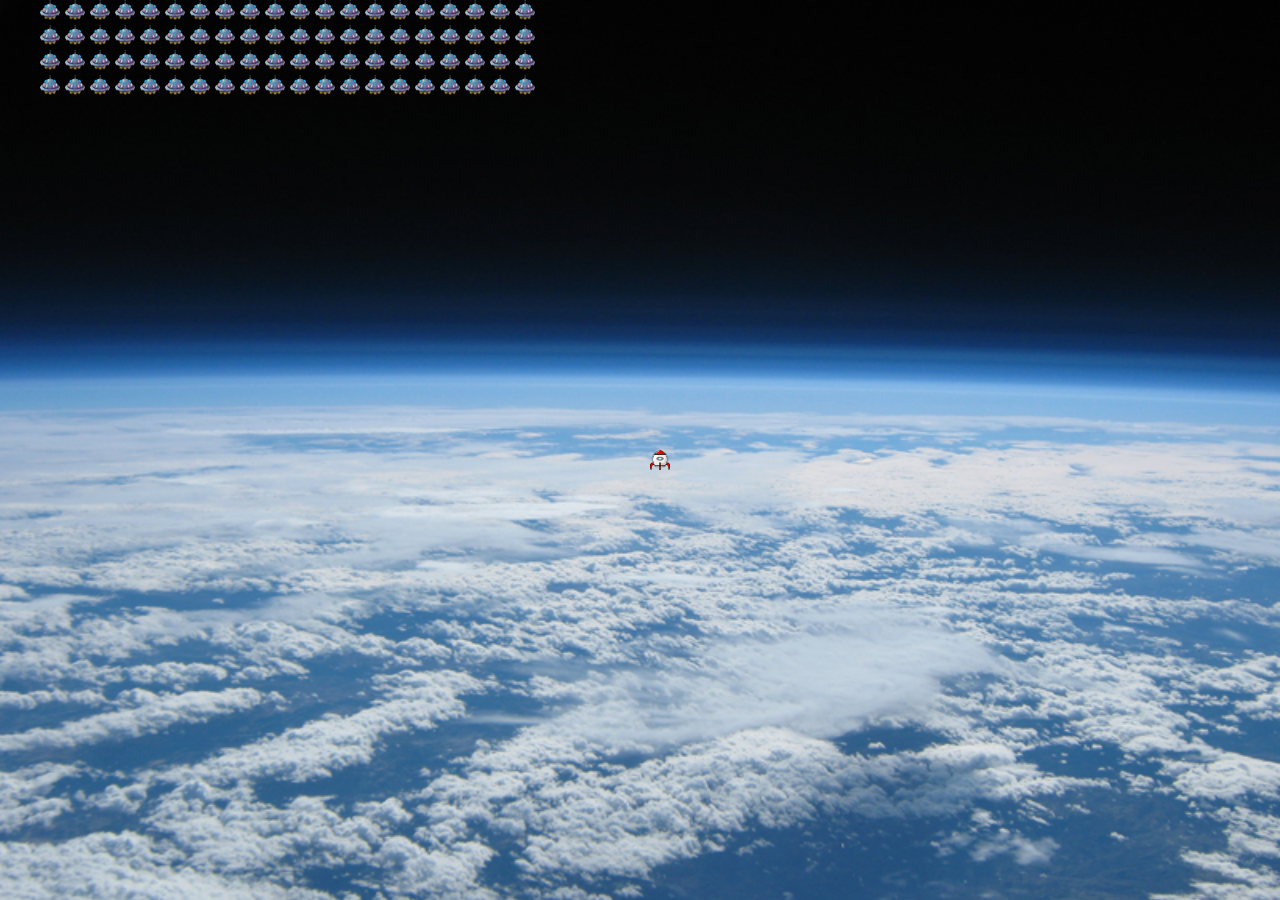
<file: invaders.html>
<!DOCTYPE html>
<html>
<head>
  <title>invaders</title>
  <script src="https://ajax.googleapis.com/ajax/libs/jquery/2.1.3/jquery.min.js"></script>
  <script type="text/javascript" src = "js/game2.js"></script>
  <link rel="stylesheet" type="text/css" href="css/myInvadersStyle.css">
</head>

<body>
  <div id = "invading-army"></div>
  <div id = "space-ship">A</div>
  <div id = "in-game-message"></div>
</body>
</html>
</file>
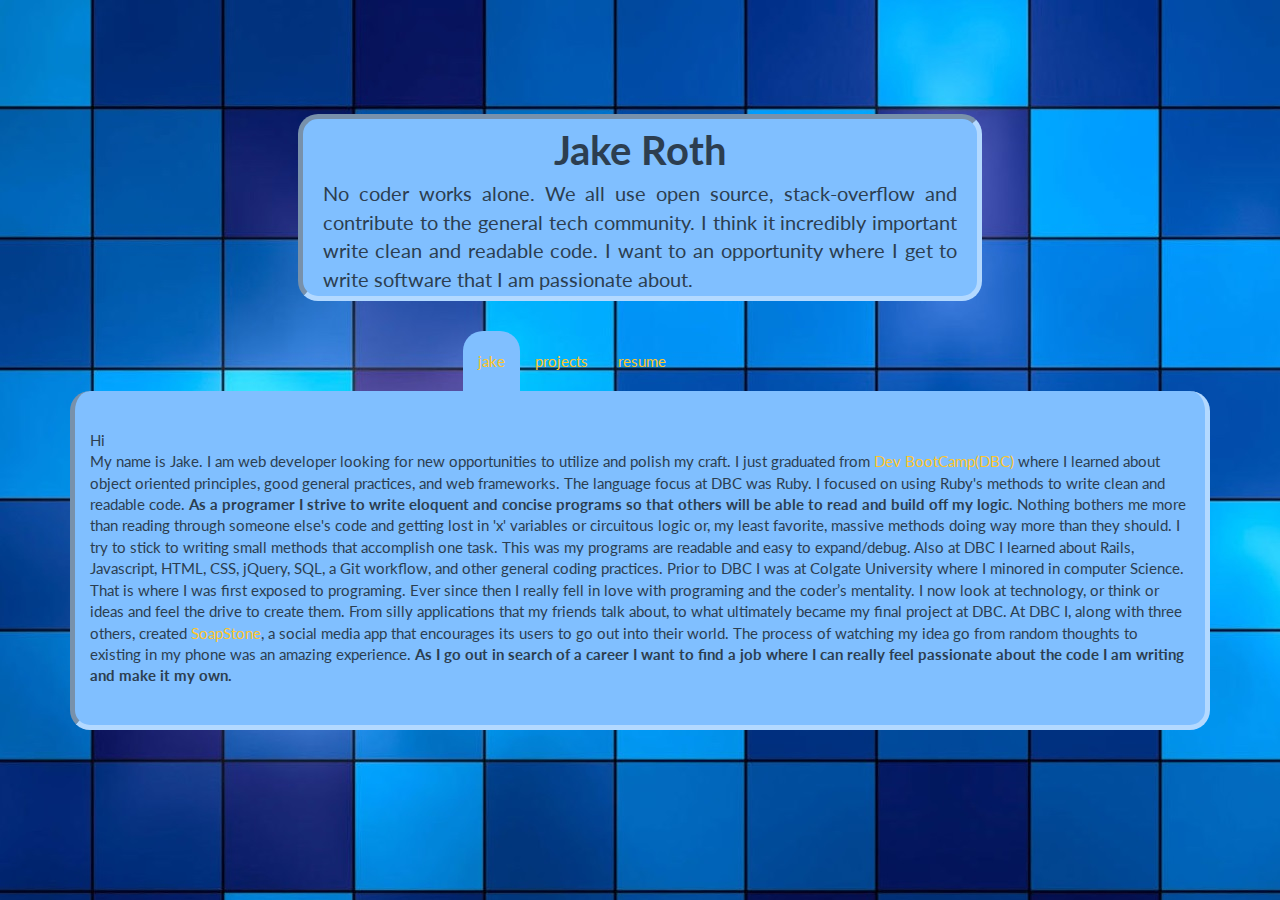
<file: oldindex.html>
<!DOCTYPE html>
<html>
<head>
  <title>Jake's Site</title>
  <link href="css/bootstrap.min.css" rel="stylesheet">
  <link href="css/myStyles.css" rel="stylesheet">
  <script src="https://ajax.googleapis.com/ajax/libs/jquery/2.1.3/jquery.min.js"></script>
  <script type="text/javascript" src="js/myApp.js"></script>
</head>

<body>
  <div id = "top-half">
    <div class = "container">
      <div id = "main-info" class = "welcome-box text-center">
        <div id = "jake">Jake Roth</div>
        <div id = "content-passion">No coder works alone. We all use open source, stack-overflow and contribute to the general tech community. I think it incredibly important write clean and readable code. I want to an opportunity where I get to write software that I am passionate about.</div>
      </div>
    </div>
    <div class = "my-navbar">
      <div class = "container">
        <ul class="nav navbar-nav">
          <li><a id = 'currently-on' href="http://jkrth617.github.io/info/about.html">jake</a></li>
          <li><a href="http://jkrth617.github.io/info/projects.html">projects</a></li>
          <li><a href="http://jkrth617.github.io/info/resume.html">resume</a></li>
        </ul>
      </div>
    </div>
  </div>
<div id = "bottom-half">
  <div id = "bottom-container">
    <img class = "loading-wheel" src="ajax-loader.gif">
    <div data-role = "info-target"></div>
  </div>
</div>
</body>
</html>
</file>
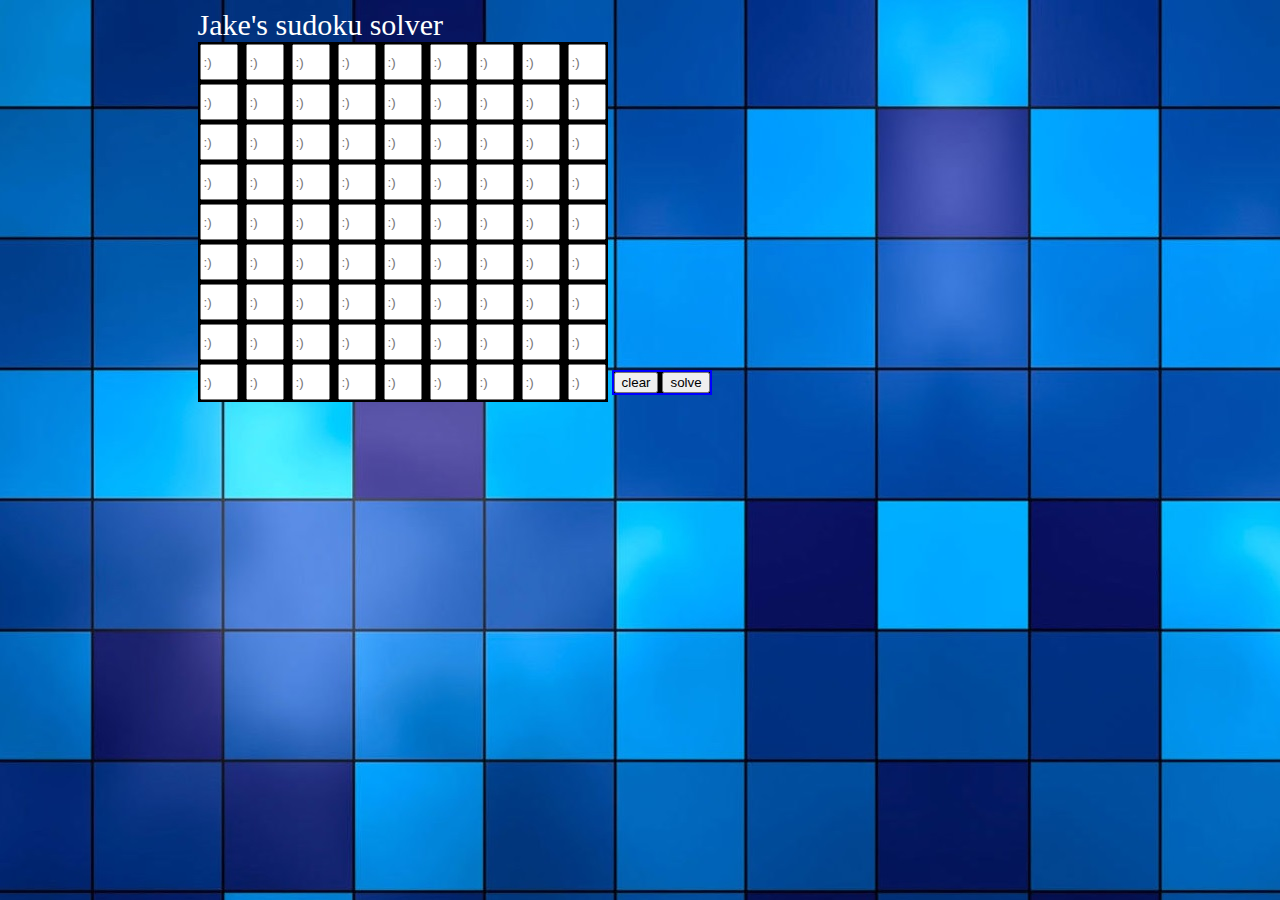
<file: sudoku.html>
<!DOCTYPE html>
<html>
  <head>
    <title>Sudoku</title>
    <script src="https://ajax.googleapis.com/ajax/libs/jquery/2.1.3/jquery.min.js"></script>
    <script type="text/javascript" src="js/underScore.js"></script>
    <!-- <style type="text/css"></style> -->
    <script type="text/javascript" src="js/sudoku-logic.js"></script>
    <!-- <link href="css/bootstrap.min.css" rel="stylesheet"> -->
    <link rel="stylesheet" type="text/css" href="css/myStyles.css">
    <link rel="stylesheet" type="text/css" href="css/sudoku.css">
  </head>
  <body>
  <div id = "sudoku-holder">
    <div id = "title">Jake's sudoku solver</div>
    <div id="col1">
      <form>
        <div id="row0">
          <input class="form-input" name="num" id="cell0" type="text" placeholder=":)">
          <input class="form-input" name="num" id="cell1" type="text" placeholder=":)">
          <input class="form-input" name="num" id="cell2" type="text" placeholder=":)">
          <input class="form-input" name="num" id="cell3" type="text" placeholder=":)">
          <input class="form-input" name="num" id="cell4" type="text" placeholder=":)">
          <input class="form-input" name="num" id="cell5" type="text" placeholder=":)">
          <input class="form-input" name="num" id="cell6" type="text" placeholder=":)">
          <input class="form-input" name="num" id="cell7" type="text" placeholder=":)">
          <input class="form-input" name="num" id="cell8" type="text" placeholder=":)">
        </div>
        <div id="row1">
          <input class="form-input" name="num" id="cell9" type="text" placeholder=":)">
          <input class="form-input" name="num" id="cell10" type="text" placeholder=":)">
          <input class="form-input" name="num" id="cell11" type="text" placeholder=":)">
          <input class="form-input" name="num" id="cell12" type="text" placeholder=":)">
          <input class="form-input" name="num" id="cell13" type="text" placeholder=":)">
          <input class="form-input" name="num" id="cell14" type="text" placeholder=":)">
          <input class="form-input" name="num" id="cell15" type="text" placeholder=":)">
          <input class="form-input" name="num" id="cell16" type="text" placeholder=":)">
          <input class="form-input" name="num" id="cell17" type="text" placeholder=":)">
        </div>
        <div id="row2">
          <input class="form-input" name="num" id="cell18" type="text" placeholder=":)">
          <input class="form-input" name="num" id="cell19" type="text" placeholder=":)">
          <input class="form-input" name="num" id="cell20" type="text" placeholder=":)">
          <input class="form-input" name="num" id="cell21" type="text" placeholder=":)">
          <input class="form-input" name="num" id="cell22" type="text" placeholder=":)">
          <input class="form-input" name="num" id="cell23" type="text" placeholder=":)">
          <input class="form-input" name="num" id="cell24" type="text" placeholder=":)">
          <input class="form-input" name="num" id="cell25" type="text" placeholder=":)">
          <input class="form-input" name="num" id="cell26" type="text" placeholder=":)">
        </div>
        <div id="row3">
          <input class="form-input" name="num" id="cell27" type="text" placeholder=":)">
          <input class="form-input" name="num" id="cell28" type="text" placeholder=":)">
          <input class="form-input" name="num" id="cell29" type="text" placeholder=":)">
          <input class="form-input" name="num" id="cell30" type="text" placeholder=":)">
          <input class="form-input" name="num" id="cell31" type="text" placeholder=":)">
          <input class="form-input" name="num" id="cell32" type="text" placeholder=":)">
          <input class="form-input" name="num" id="cell33" type="text" placeholder=":)">
          <input class="form-input" name="num" id="cell34" type="text" placeholder=":)">
          <input class="form-input" name="num" id="cell35" type="text" placeholder=":)">
        </div>
        <div id="row4">
          <input class="form-input" name="num" id="cell36" type="text" placeholder=":)">
          <input class="form-input" name="num" id="cell37" type="text" placeholder=":)">
          <input class="form-input" name="num" id="cell38" type="text" placeholder=":)">
          <input class="form-input" name="num" id="cell39" type="text" placeholder=":)">
          <input class="form-input" name="num" id="cell40" type="text" placeholder=":)">
          <input class="form-input" name="num" id="cell41" type="text" placeholder=":)">
          <input class="form-input" name="num" id="cell42" type="text" placeholder=":)">
          <input class="form-input" name="num" id="cell43" type="text" placeholder=":)">
          <input class="form-input" name="num" id="cell44" type="text" placeholder=":)">
        </div>
        <div id="row5">
          <input class="form-input" name="num" id="cell45" type="text" placeholder=":)">
          <input class="form-input" name="num" id="cell46" type="text" placeholder=":)">
          <input class="form-input" name="num" id="cell47" type="text" placeholder=":)">
          <input class="form-input" name="num" id="cell48" type="text" placeholder=":)">
          <input class="form-input" name="num" id="cell49" type="text" placeholder=":)">
          <input class="form-input" name="num" id="cell50" type="text" placeholder=":)">
          <input class="form-input" name="num" id="cell51" type="text" placeholder=":)">
          <input class="form-input" name="num" id="cell52" type="text" placeholder=":)">
          <input class="form-input" name="num" id="cell53" type="text" placeholder=":)">
        </div>
        <div id="row6">
          <input class="form-input" name="num" id="cell54" type="text" placeholder=":)">
          <input class="form-input" name="num" id="cell55" type="text" placeholder=":)">
          <input class="form-input" name="num" id="cell56" type="text" placeholder=":)">
          <input class="form-input" name="num" id="cell57" type="text" placeholder=":)">
          <input class="form-input" name="num" id="cell58" type="text" placeholder=":)">
          <input class="form-input" name="num" id="cell59" type="text" placeholder=":)">
          <input class="form-input" name="num" id="cell60" type="text" placeholder=":)">
          <input class="form-input" name="num" id="cell61" type="text" placeholder=":)">
          <input class="form-input" name="num" id="cell62" type="text" placeholder=":)">
        </div>
        <div id="row7">
          <input class="form-input" name="num" id="cell63" type="text" placeholder=":)">
          <input class="form-input" name="num" id="cell64" type="text" placeholder=":)">
          <input class="form-input" name="num" id="cell65" type="text" placeholder=":)">
          <input class="form-input" name="num" id="cell66" type="text" placeholder=":)">
          <input class="form-input" name="num" id="cell67" type="text" placeholder=":)">
          <input class="form-input" name="num" id="cell68" type="text" placeholder=":)">
          <input class="form-input" name="num" id="cell69" type="text" placeholder=":)">
          <input class="form-input" name="num" id="cell70" type="text" placeholder=":)">
          <input class="form-input" name="num" id="cell71" type="text" placeholder=":)">
        </div>
        <div id="row8">
          <input class="form-input" name="num" id="cell72" type="text" placeholder=":)">
          <input class="form-input" name="num" id="cell73" type="text" placeholder=":)">
          <input class="form-input" name="num" id="cell74" type="text" placeholder=":)">
          <input class="form-input" name="num" id="cell75" type="text" placeholder=":)">
          <input class="form-input" name="num" id="cell76" type="text" placeholder=":)">
          <input class="form-input" name="num" id="cell77" type="text" placeholder=":)">
          <input class="form-input" name="num" id="cell78" type="text" placeholder=":)">
          <input class="form-input" name="num" id="cell79" type="text" placeholder=":)">
          <input class="form-input" name="num" id="cell80" type="text" placeholder=":)">
        </div>
      </form>
    </div>
    <div id="col2">
      <button id="clear">clear</button>
      <button id="solve">solve</button>
      <div id="error">"Error in solving the board. make sure the board you entered is valid and that you only entered numbers between 1 and 9"</div>
    </div>
  </div>
  </body>
</html>
</file>
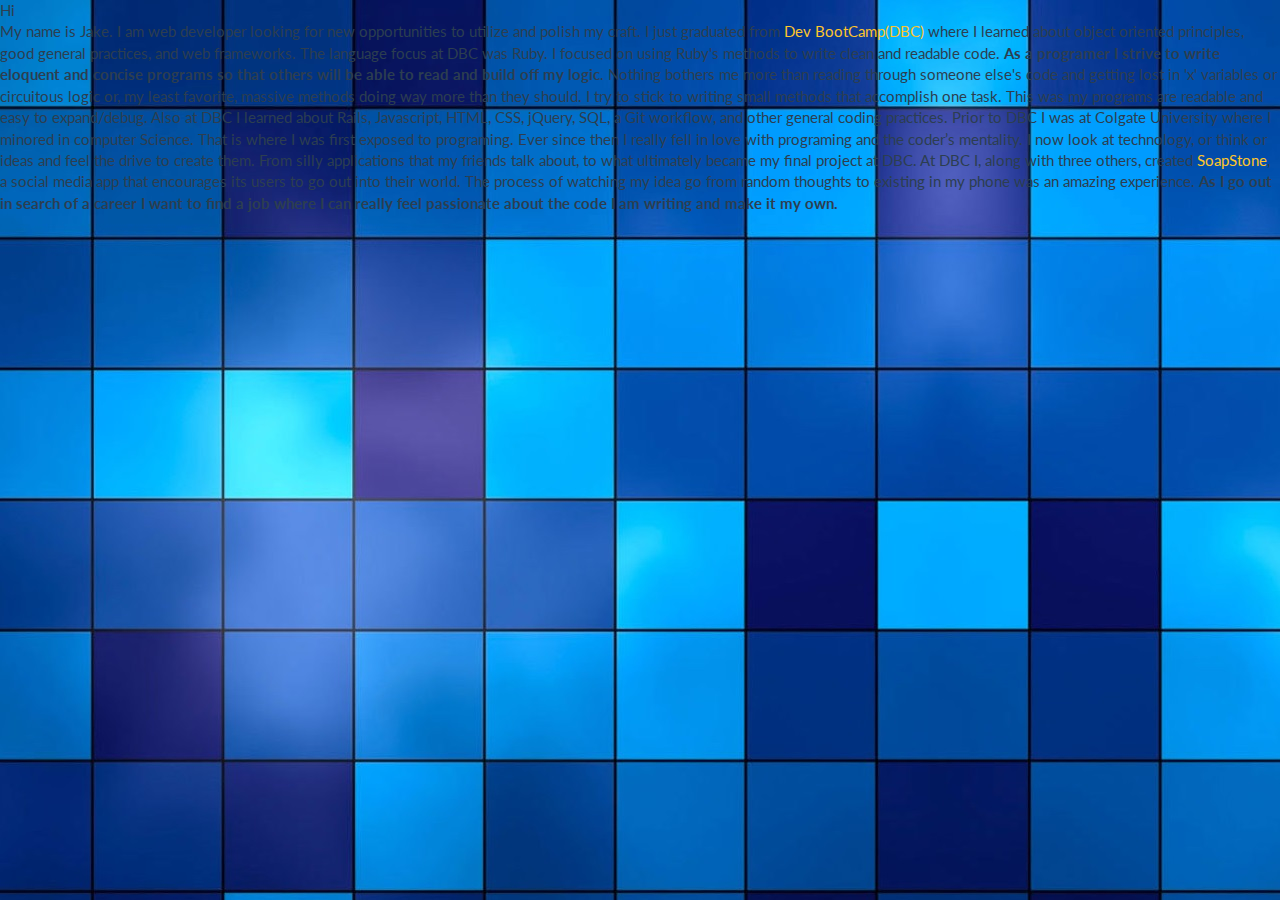
<file: info/about.html>
<!DOCTYPE html>
<html>
<head>
  <title>Jake's Site</title>
  <link href="../css/bootstrap.min.css" rel="stylesheet">
  <link href="../css/myStyles.css" rel="stylesheet">
  <script src="https://ajax.googleapis.com/ajax/libs/jquery/2.1.3/jquery.min.js"></script>
  <script type="text/javascript" src="../js/myApp.js"></script>
  <link href="https://fonts.googleapis.com/icon?family=Material+Icons" rel="stylesheet">
</head>
<body id = "body-content">
	<div>Hi</div>
	<div>My name is Jake. I am web developer looking for new opportunities to utilize and polish my craft. I just graduated from <a href="#">Dev BootCamp(DBC)</a> where I learned about object oriented principles, good general practices, and web frameworks. The language focus at DBC was Ruby. I focused on using Ruby's methods to write clean and readable code. <span class = "content-important">As a programer I strive to write eloquent and concise programs so that others will be able to read and build off my logic</span>. Nothing bothers me more than reading through someone else's code and getting lost in 'x' variables or circuitous logic or, my least favorite, massive methods doing way more than they should. I try to stick to writing small methods that accomplish one task. This was my programs are readable and easy to expand/debug. Also at DBC I learned about Rails, Javascript, HTML, CSS, jQuery, SQL, a Git workflow, and other general coding practices. Prior to DBC I was at Colgate University where I minored in computer Science. That is where I was first exposed to programing. Ever since then I really fell in love with programing and the coder’s mentality. I now look at technology, or think or ideas and feel the drive to create them. From silly applications that my friends talk about, to what ultimately became my final project at DBC. At DBC I, along with three others, created <a href="#">SoapStone</a>, a social media app that encourages its users to go out into their world. The process of watching my idea go from random thoughts to existing in my phone was an amazing experience. <span class = "content-important">As I go out in search of a career I want to find a job where I can really feel passionate about the code I am writing and make it my own.</span></div>
</body>
</file>
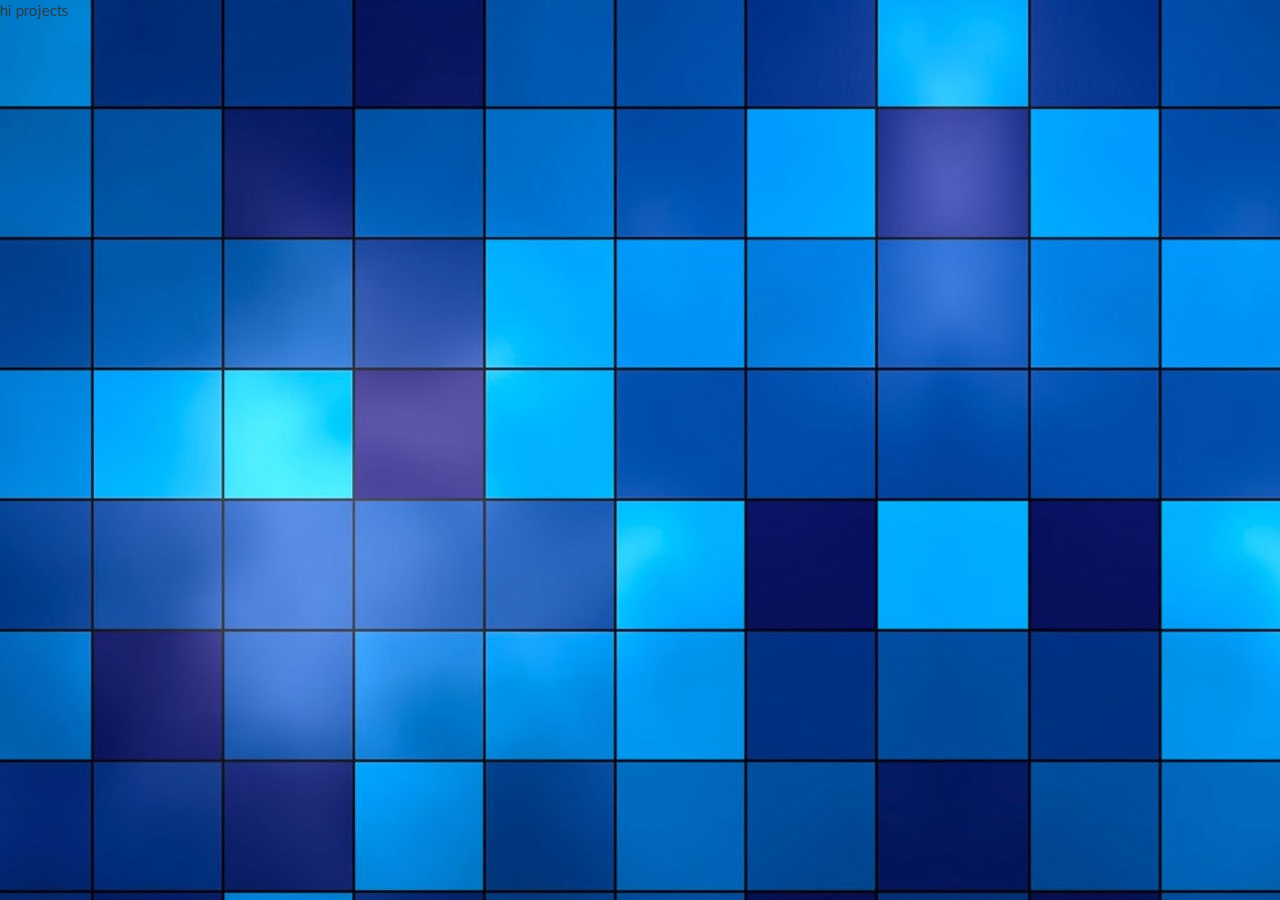
<file: info/projects.html>
<!DOCTYPE html>
<html>
<head>
  <title>Jake's Site</title>
  <link href="../css/bootstrap.min.css" rel="stylesheet">
  <link href="../css/myStyles.css" rel="stylesheet">
  <script src="https://ajax.googleapis.com/ajax/libs/jquery/2.1.3/jquery.min.js"></script>
  <script type="text/javascript" src="../js/myApp.js"></script>
  <link href="https://fonts.googleapis.com/icon?family=Material+Icons" rel="stylesheet">
</head>
<body id = "body-content">
	<div>hi projects</div>
</body>
</file>
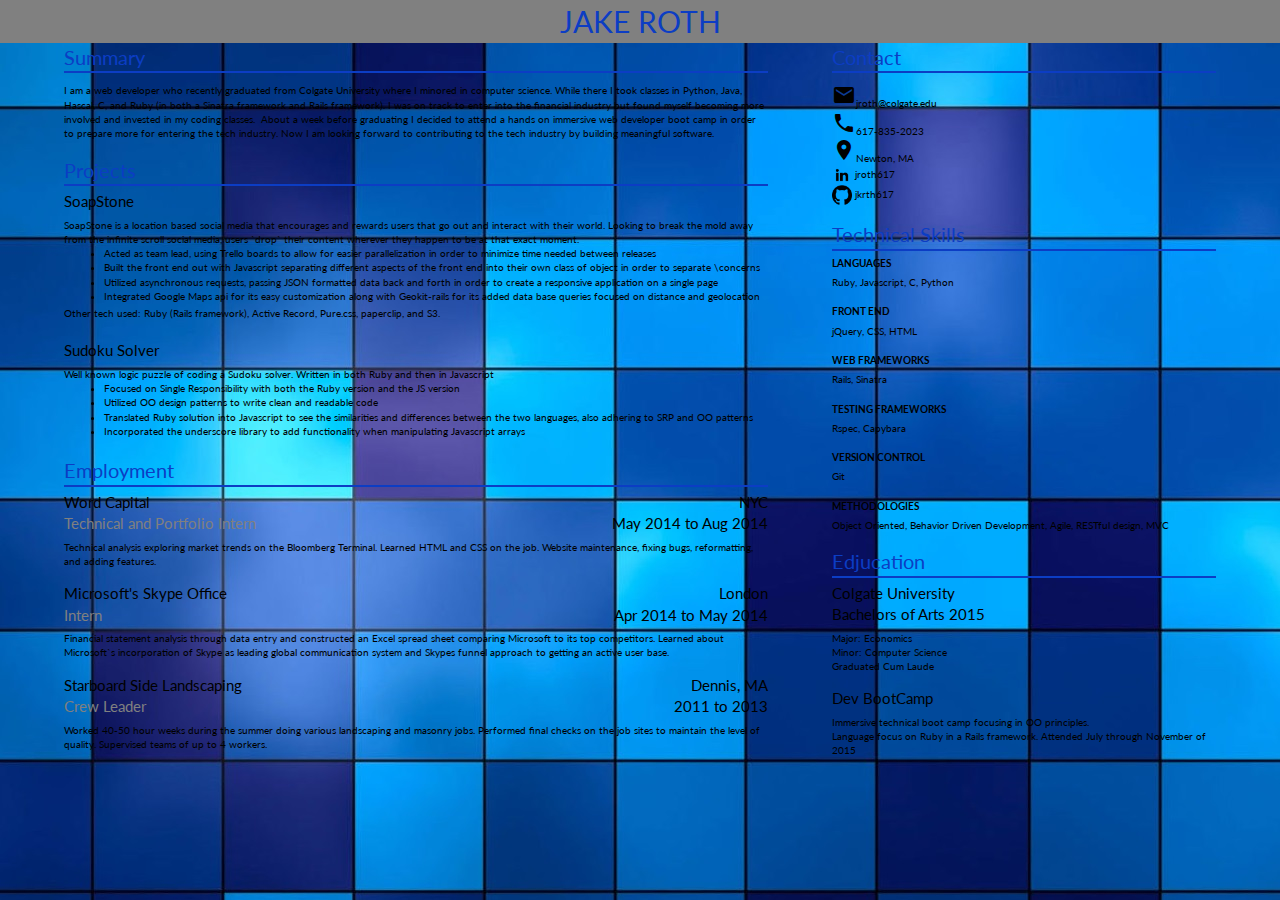
<file: info/resume.html>
<!DOCTYPE html>
<html>
<head>
  <title>Jake's Site</title>
  <link href="../css/bootstrap.min.css" rel="stylesheet">
  <link href="../css/myStyles.css" rel="stylesheet">
  <script src="https://ajax.googleapis.com/ajax/libs/jquery/2.1.3/jquery.min.js"></script>
  <script type="text/javascript" src="../js/myApp.js"></script>
  <link href="https://fonts.googleapis.com/icon?family=Material+Icons" rel="stylesheet">
</head>
<body id = "body-content">
  <div id = "resume">
    <div id = "resume-top">JAKE ROTH</div>
    <div id = "left-side">
      <div class = "resume-header">Summary</div>
      <div class = "resume-content">I am a web developer who recently graduated from Colgate University where I minored in computer science. While there I took classes in Python, Java, Hascal, C, and Ruby (in both a Sinatra framework and Rails framework). I was on track to enter into the financial industry but found myself becoming more involved and invested in my coding classes.  About a week before graduating I decided to attend a hands on immersive web developer boot camp in order to prepare more for entering the tech industry. Now I am looking forward to contributing to the tech industry by building meaningful software.</div>
      <div class = "resume-header">Projects</div>
      <div class = "resume-subheader"><a href="#">SoapStone</a></div>
      <div class = "resume-content">SoapStone is a location based social media that encourages and rewards users that go out and interact with their world. Looking to break the mold away from the infinite scroll social media, users `drop` their content wherever they happen to be at that exact moment.
        <ul>
          <li>Acted as team lead, using Trello boards to allow for easier parallelization in order to minimize time needed between releases</li>
          <li>Built the front end out with Javascript separating different aspects of the front end into their own class of object in order to separate \concerns</li>
          <li>Utilized asynchronous requests, passing JSON formatted data back and forth in order to create a responsive application on a single page</li>
          <li>Integrated Google Maps api for its easy customization along with Geokit-rails for its added data base queries focused on distance and geolocation</li>
        </ul>
        Other tech used: Ruby (Rails framework), Active Record, Pure.css, paperclip, and S3.  
      </div>
      <div class = "resume-subheader"><a href="#">Sudoku Solver</a></div>
      <div class = "resume-content">Well known logic puzzle of coding a Sudoku solver. Written in both Ruby and then in Javascript
      <ul>
        <li>Focused on Single Responsibility with both the Ruby version and the JS version</li>
        <li>Utilized OO design patterns to write clean and readable code</li>
        <li>Translated Ruby solution into Javascript to see the similarities and differences between the two languages, also adhering to SRP and OO patterns</li>
        <li>Incorporated the underscore library to add functionality when manipulating Javascript arrays</li>
      </ul>
      </div>
      <div class = "resume-header">Employment</div>
      <div class = "resume-employment-container">
        <div class = "resume-employment-left">Word Capital<br><span class = greyed-out>Technical and Portfolio Intern</span></div>
        <div class = "resume-employment-right">NYC<br>May 2014 to Aug 2014</div>
      </div>
      <div class = "resume-content">Technical analysis exploring market trends on the Bloomberg Terminal.  Learned HTML and CSS on the job.  Website maintenance, fixing bugs, reformatting, and adding features.</div>      <div class = "resume-employment-container">
        <div class = "resume-employment-left">Microsoft's Skype Office<br><span class = greyed-out>Intern</span></div>
        <div class = "resume-employment-right">London<br>Apr 2014 to May 2014</div>
      </div>
      <div class = "resume-content">Financial statement analysis through data entry and constructed an Excel spread sheet comparing Microsoft to its top competitors. Learned about Microsoft`s incorporation of Skype as leading global communication system and Skypes funnel approach to getting an active user base. </div>
      <div class = "resume-employment-container">
        <div class = "resume-employment-left">Starboard Side Landscaping<br><span class = greyed-out>Crew Leader</span></div>
        <div class = "resume-employment-right">Dennis, MA<br>2011 to 2013</div>
      </div>
      <div class = "resume-content">Worked 40-50 hour weeks during the summer doing various landscaping and masonry jobs. Performed final checks on the job sites to maintain the level of quality. Supervised teams of up to 4 workers.</div>
    </div>
    <div id = "right-col">
    <div class = "resume-header">Contact</div>
    <div class = "resume-content">
      <div><i class="material-icons">email</i><span class = "resume-contact">jroth@colgate.edu</span></div>
      <div><i class="material-icons">phone</i><span class = "resume-contact">617-835-2023</span></div>
      <div><i class="material-icons">location_on</i><span class = "resume-contact">Newton, MA</span></div>
      <div><a href="https://www.linkedin.com/in/jroth617"><img class = "contact-icon" src="../linkedin.png">  jroth617</a></div>
      <div><a href="https://github.com/jkrth617?tab=repositories"><img class = "contact-icon" src="../github.png">  jkrth617</a></div>
    </div>
    <div class = "resume-header">Technical Skills</div>
    <div class = "resume-skill-header">LANGUAGES</div>
    <div class = "resume-content">Ruby, Javascript, C, Python</div>
    <div class = "resume-skill-header">FRONT END</div>
    <div class = "resume-content">jQuery, CSS, HTML</div>
    <div class = "resume-skill-header">WEB FRAMEWORKS</div>
    <div class = "resume-content">Rails, Sinatra</div>
    <div class = "resume-skill-header">TESTING FRAMEWORKS</div>
    <div class = "resume-content">Rspec, Capybara</div>
    <div class = "resume-skill-header">VERSION CONTROL</div>
    <div class = "resume-content">Git</div>
    <div class = "resume-skill-header">METHODOLOGIES</div>
    <div class = "resume-content">Object Oriented,  Behavior Driven Development, Agile, RESTful design, MVC</div>
    <div class = "resume-header">Edjucation</div>
    <div class = "resume-employment-left">Colgate University<br>Bachelors of Arts 2015</div>
    <div class = "resume-content">Major: Economics<br>Minor: Computer Science<br>Graduated Cum Laude</div>
    <div class = "resume-employment-left">Dev BootCamp</div>
    <div class = "resume-content">Immersive technical boot camp focusing in OO principles.<br>Language focus on Ruby in a Rails framework. Attended July through November of 2015</div>
    </div>
  </div>
</body>
</file>
<file: css/myInvadersStyle.css>
body{
  background-image: url("../images/space.png");
  background-size: 100%;
}

#space-ship{
  width: 20px;
  height: 20px;
  content: url("../images/spaceship.png");
  position: absolute;
  top:50%;
  left:650px;
}

.bullet{
  content: url("../images/missile.png"); 
  width: 10px;
  height: 10px;
  top:50%;
  left:0px;
  position: absolute;
}

.alien{
  content: url("../images/ufo.png");
  width: 20px;
  height: 20px;
  top:0px;
  left:0px;
  position: absolute; 
}

#in-game-message{
  color:red;
  font-size: 30px;
  background-color: black;
}
</file>
<file: css/myStyles.css>
.caption{
  width: 15%;
  height: 15%;
}

.success{
  overflow: hidden;
  width: 90%;
  margin: auto;
  border-radius: 20px;
}

section.success {
  background-color: rgba(12,61,196,0.5);
  padding-top: 15px;
  padding-bottom: 15px;
  margin-top: 30px;
  margin-bottom: 30px;
}

header{
  background-color: rgba(12,61,196,1);  
}

hr.star-light:after, hr.star-primary:after {
  content:none;
}

.img-popup{
  width: 100px;
  height: 100px;
}

#portfolio .portfolio-item .portfolio-link .caption {
  background: rgba(255,198,43,.9);
}
/*bootstrap above*/

a{
  color: #F7BA0F
}

body{
  background-image: url("../images/blue-pattern.png");
  background-repeat: repeat-y;
  /*background-size: cover;*/
}

section.success a, a{
  color: #FFC62B;
}

section.success a:hover, a:hover{
  color: #F26107;
}

.welcome-box{
  border-radius: 20px;
  border: 5px inset #b3d9ff;
  background-color: #80bfff;
  padding:3px;
  width:60%;
  margin: auto;
  margin-bottom: 30px;
}

#main-info{
  margin-top:10%; 
}

#top-half{
  /*background-color: #cccccc;*/
}

.navbar-nav{
  margin:auto;
}

.navbar-nav li a:hover{
  opacity: .8;
}

section h2{
  margin-top: 65px;
}

#about-content{
  padding-right:20px; 
  padding-left: 20px;
  font-family: Montserrat,"Helvetica Neue",Helvetica,Arial,sans-serif;
}

.project-img{
  width: 200px;
  height: 200px}

.my-navbar{
  margin: auto;
  width: 30%;
}

.container{
  text-align: center;
}

#bottom-container{
  overflow:hidden;
  border-radius: 20px;
  border: 5px inset #b3d9ff;
  border-top:none; 
  background-color: #80bfff;
  padding-left: 15px;
  padding-right: 15px;
  padding-top: 3%;
  padding-bottom: 3%;
  margin-right: 5.5%;
  margin-left: 5.5%;
  margin-bottom: 5.5%;
  height:100%;
}

#currently-on{
  opacity: 1;
  background-color: #80bfff;
  border-radius: 20px 20px 0 0 ;

}

.loading-wheel{
  display:none;
}

.margin-spacing{
  margin-right:20px; 
  margin-left:20px; 
}

#resume-sheet{
  margin: auto;
  width: 80%;
  background-color: #ffffff;
  overflow:hidden;
  border-radius: 4px;
}

#resume-sheet a{
  color:black;
}

#resume-sheet a{
  color:black;
}

#resume-top{
  background-color: grey;
  text-align:center;
  font-size: 30px;
  color: #0C3DC4;
}

#left-side{
  width: 60%;
  padding-left:15px;
  float: left;
  display: inline-block;
  text-align: justify;
  padding-left: 5%;
}

#right-col{
  width: 35%;
  float: right;
  display: inline-block;
  padding-right:5%;

}

.resume-header{
  text-align: left;
  font-size: 20px;
  color: #0C3DC4;
  border-bottom: 2px solid #0C3DC4;
  margin-bottom: 5px;
}

.resume-subheader{
  margin-top: 5px;
}

.resume-subheader a{
  text-align: left;
  font-size: 15px;
  color: black;
}

.resume-skill-header{
  font-weight: bold;
  font-size: 10px;
  text-align: left;
  color: black;
}

.resume-employment-left{
  float: left;
  text-align: left;
  display: inline-block;
  font-size: 15px;
  color: black;  
}

.resume-employment-container{
  display:block;
}

.resume-employment-right{
  text-align: right;
  float: right;
  display: inline-block;
  font-size: 15px;
  color: black;  
}

.resume-content{
  clear:both;
  font-size: 10px;
  padding-top: 5px;
  padding-bottom: 15px;
  text-align: left;
  color: black;
}

.resume-content ul{
  margin-bottom: 3px;
}

.greyed-out{
  color:grey;
}

.resume-contact{
  font-size: 14;
}

.contact-icon{
  width:20px;
  height:20px;
}

.resume-content a{
  color: black;
}

.content-important{
  font-weight:bold; 
}

#jake{
  text-align: center;
  font-size: 40px;
  font-weight: bold;
}

#content-passion{
  text-align: justify;
  font-size: 20px;
  width:95%;
  margin:auto;
}
</file>
<file: css/sudoku.css>
.form-input{
	width:30px;
	height: 30px;
	margin: 2px;
}

#sudoku-holder{
	width: 70%;
	margin:auto;
}
#title{
	color: white;
	font-size: 30px;
}

form{
	background-color: black;
}

#col1{
	display:inline-block;
}

#col2{
	background-color: black;
	border: solid 2px blue;
	display:inline-block;
}

#error{
	display: none;
}
</file>
